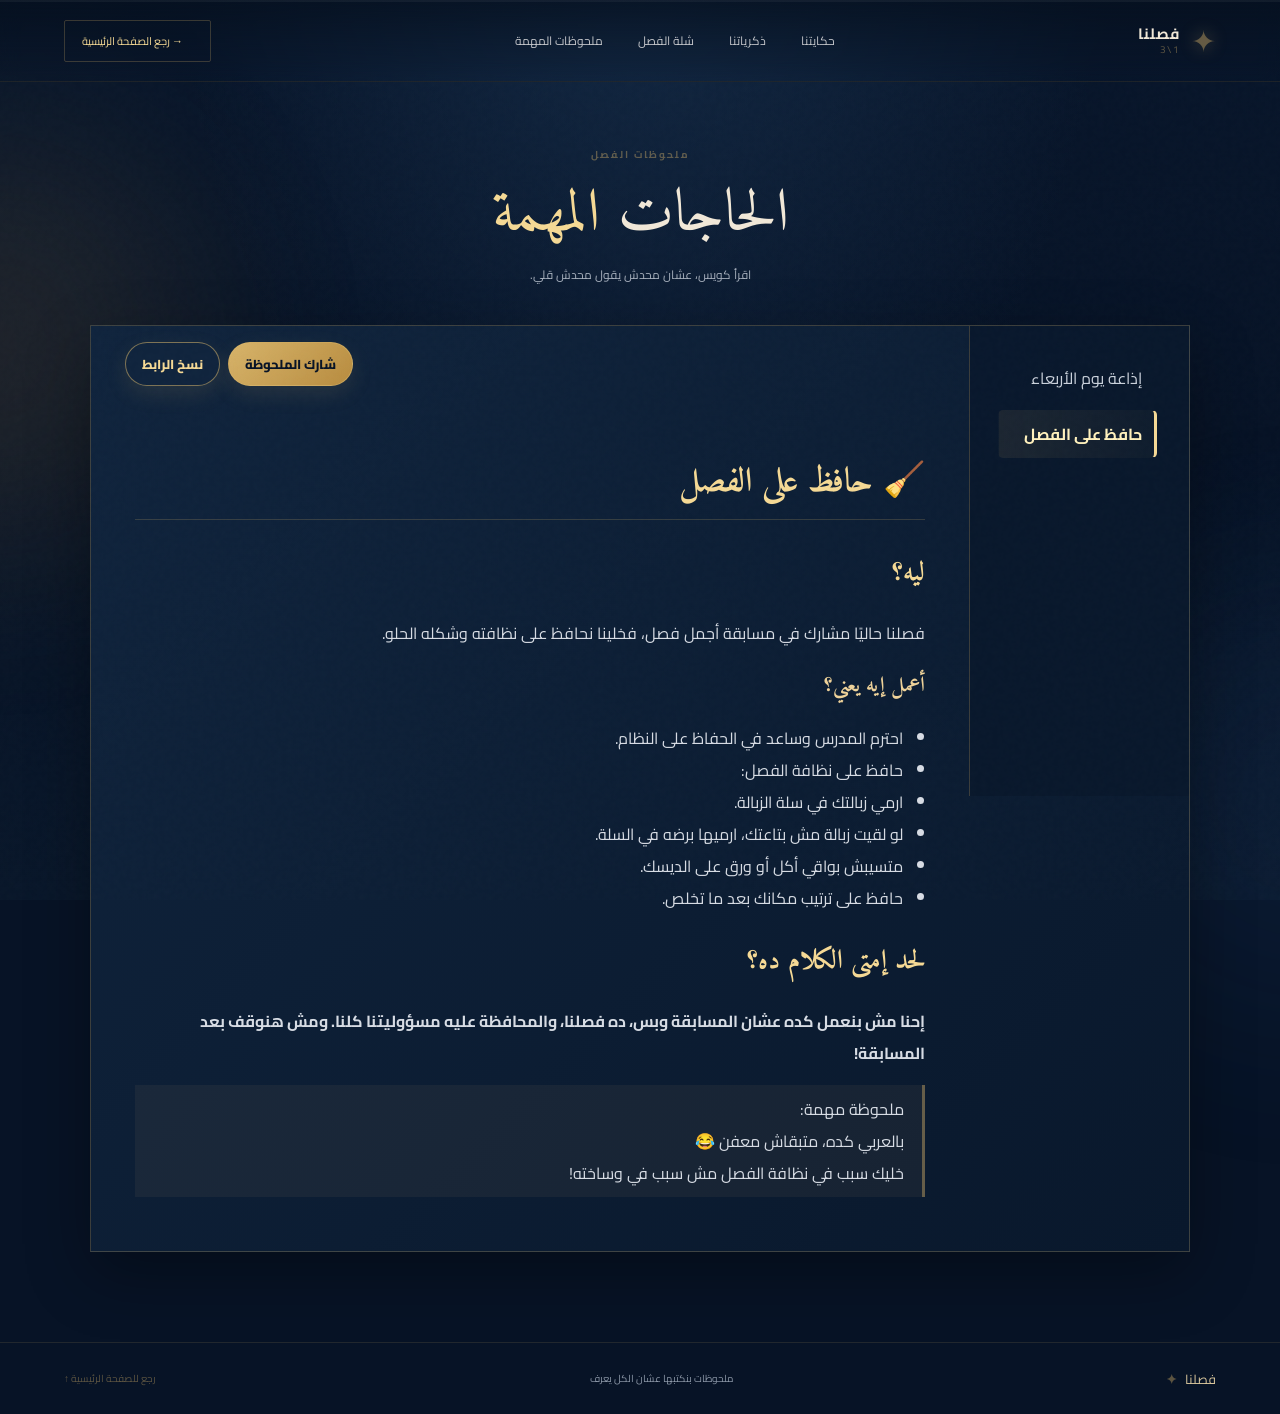
<file: n/keep-the-classroom/index.html>
<!doctype html>
<html lang="ar" dir="rtl">
<head>
  <meta charset="utf-8">
  <meta name="viewport" content="width=device-width, initial-scale=1">
  <title>حافظ على الفصل | ملحوظات الفصل</title>
  <meta name="description" content="ملحوظة مهمة للحفاظ على نظافة الفصل وترتيبه ومسؤولية كل طالب فيه.">
  <meta property="og:title" content="حافظ على الفصل | ملحوظات الفصل">
  <meta property="og:description" content="ملحوظة مهمة للحفاظ على نظافة الفصل وترتيبه ومسؤولية كل طالب فيه.">
  <meta property="og:type" content="article">
  <meta property="og:url" content="https://jyujtj.github.io/owlatalet/n/keep-the-classroom/">
  <meta property="og:image" content="https://jyujtj.github.io/owlatalet/baner.png">
  <meta name="twitter:card" content="summary_large_image">
  <meta name="twitter:title" content="حافظ على الفصل | ملحوظات الفصل">
  <meta name="twitter:description" content="ملحوظة مهمة للحفاظ على نظافة الفصل وترتيبه ومسؤولية كل طالب فيه.">
  <meta name="twitter:image" content="https://jyujtj.github.io/owlatalet/baner.png">
  <meta http-equiv="refresh" content="0; url=../../notes.html?note=keep-the-classroom">
  <script>
    const destination = new URL('../../notes.html', window.location.href);
    destination.searchParams.set('note', 'keep-the-classroom');
    location.replace(destination.href);
  </script>
</head>
<body></body>
</html>
</file>
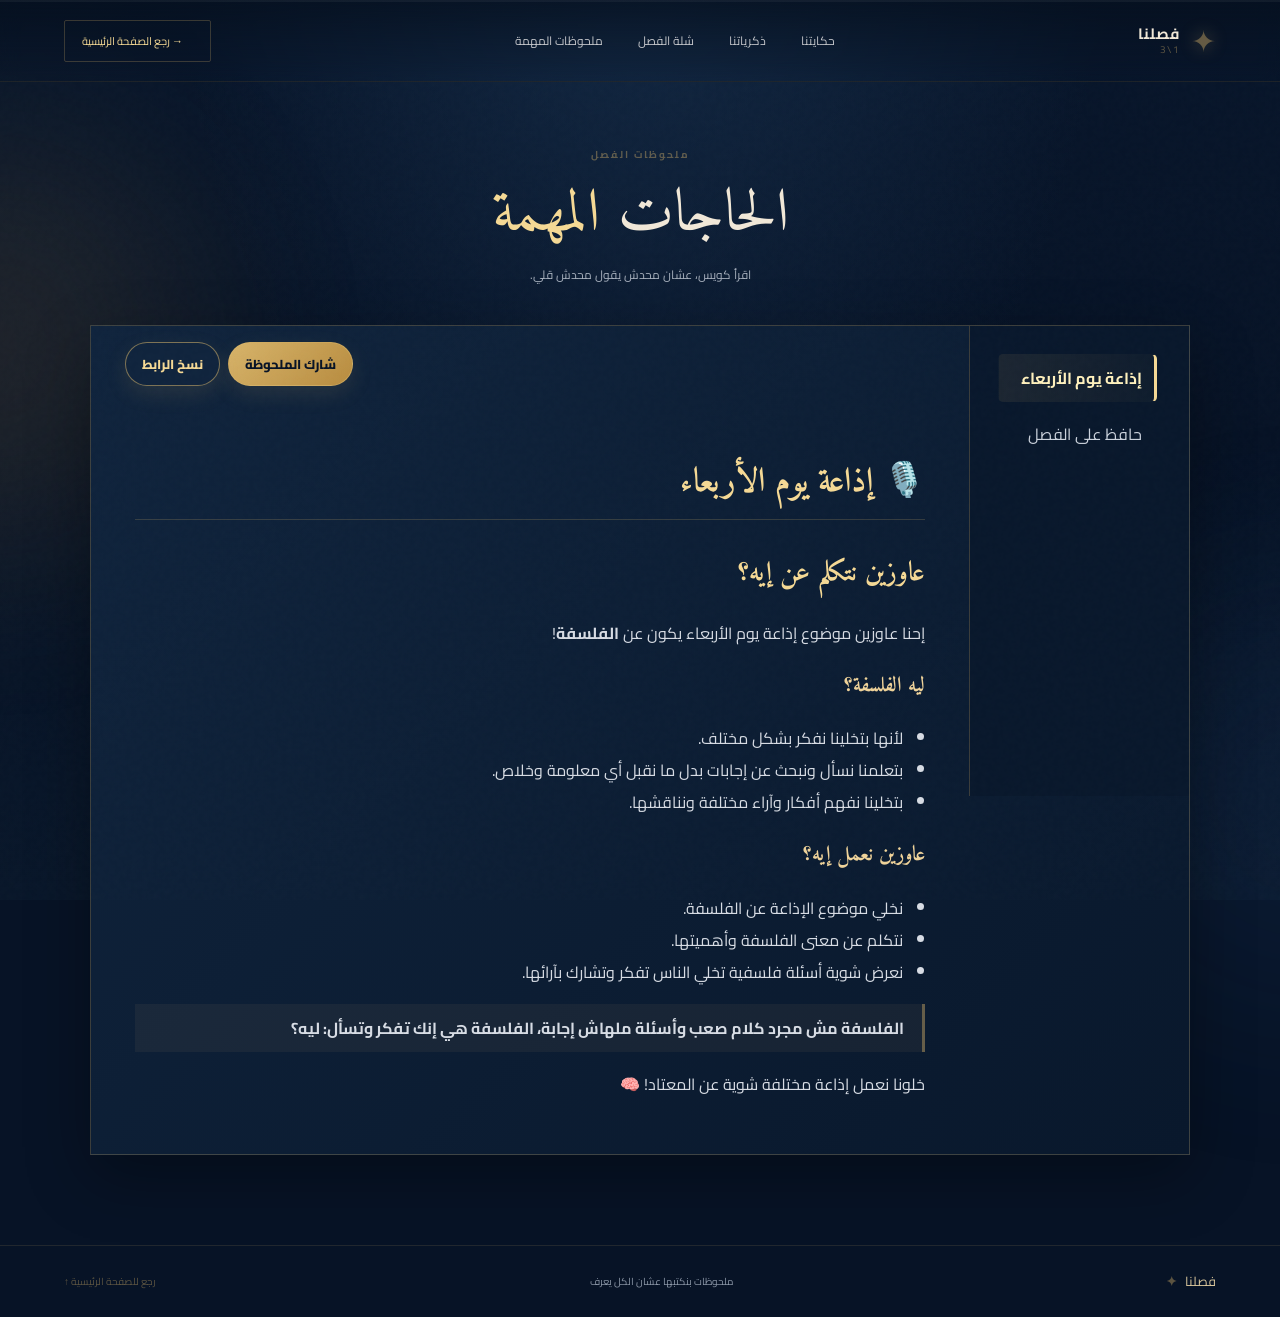
<file: n/radio-announcement/index.html>
<!doctype html>
<html lang="ar" dir="rtl">
<head>
  <meta charset="utf-8">
  <meta name="viewport" content="width=device-width, initial-scale=1">
  <title>إذاعة يوم الأربعاء | ملحوظات الفصل</title>
  <meta name="description" content="الموضوع المقترح للإذاعة هو الفلسفة، وأهميتها وأسئلة يمكن أن تشعل النقاش.">
  <meta property="og:title" content="إذاعة يوم الأربعاء | ملحوظات الفصل">
  <meta property="og:description" content="الموضوع المقترح للإذاعة هو الفلسفة، وأهميتها وأسئلة يمكن أن تشعل النقاش.">
  <meta property="og:type" content="article">
  <meta property="og:url" content="https://jyujtj.github.io/owlatalet/n/radio-announcement/">
  <meta property="og:image" content="https://jyujtj.github.io/owlatalet/baner.png">
  <meta name="twitter:card" content="summary_large_image">
  <meta name="twitter:title" content="إذاعة يوم الأربعاء | ملحوظات الفصل">
  <meta name="twitter:description" content="الموضوع المقترح للإذاعة هو الفلسفة، وأهميتها وأسئلة يمكن أن تشعل النقاش.">
  <meta name="twitter:image" content="https://jyujtj.github.io/owlatalet/baner.png">
  <meta http-equiv="refresh" content="0; url=../../notes.html?note=radio-announcement">
  <script>
    const destination = new URL('../../notes.html', window.location.href);
    destination.searchParams.set('note', 'radio-announcement');
    location.replace(destination.href);
  </script>
</head>
<body></body>
</html>
</file>
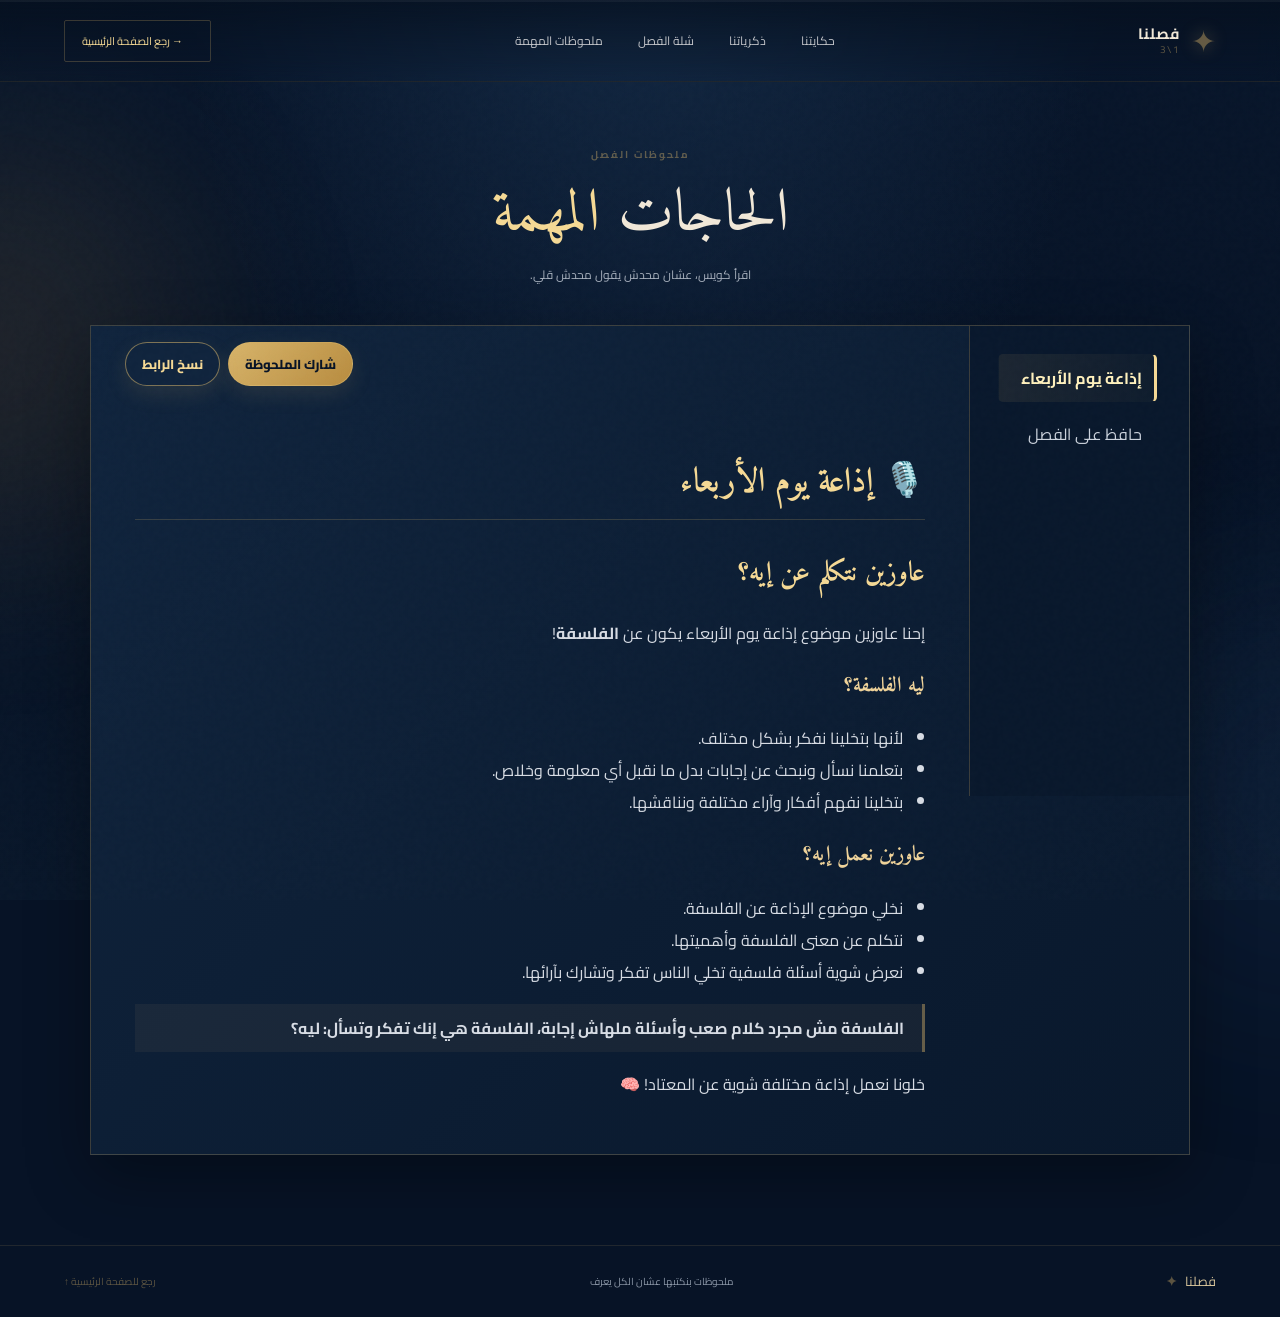
<file: notes.html>
<!doctype html>
<html lang="ar" dir="rtl">
<head>
  <meta charset="utf-8">
  <meta name="viewport" content="width=device-width, initial-scale=1">
  <meta name="theme-color" content="#071326">
  <meta name="description" content="ملحوظات الفصل مهمّة لكل طلاب الفصل.">
  <title>ملحوظات الفصل | فصلنا 1\3</title>
  <link rel="preconnect" href="https://fonts.googleapis.com">
  <link rel="preconnect" href="https://fonts.gstatic.com" crossorigin>
  <link href="https://fonts.googleapis.com/css2?family=Amiri:wght@400;700&family=Cairo:wght@400;500;600;700;800;900&display=swap" rel="stylesheet">
  <link rel="stylesheet" href="style.css">
  <script defer src="script.js"></script>
</head>
<body class="notes-page">
  <div class="site-noise" aria-hidden="true"></div>
  <div class="scroll-progress" aria-hidden="true"><span id="progressBar"></span></div>
  <div id="tsparticles" class="particles-layer" aria-hidden="true"></div>
  <div class="ambient ambient-one" aria-hidden="true"></div>
  <div class="ambient ambient-two" aria-hidden="true"></div>

  <header class="topbar notes-topbar">
    <a class="brand" href="index.html" aria-label="الرجوع للصفحة الرئيسية">
      <span class="brand-mark">✦</span>
      <span class="brand-copy"><b>فصلنا</b><small>1\3</small></span>
    </a>
    <nav class="main-nav" aria-label="التنقل">
      <a href="index.html#story">حكايتنا</a>
      <a href="index.html#moments">ذكرياتنا</a>
      <a href="index.html#students">شلة الفصل</a>
      <a href="notes.html" aria-current="page">ملحوظات المهمة</a>
    </nav>
    <a class="topbar-cta" href="index.html"><span>→</span> رجع الصفحة الرئيسية</a>
  </header>

  <main class="notes-page-main">
    <section class="notes section-shell">
      <div class="section-heading centered reveal">
        <span class="section-kicker">ملحوظات الفصل</span>
        <h2>الحاجات <em>المهمة</em></h2>
        <p>اقرأ كويس، عشان محدش يقول محدش قلي.</p>
      </div>

      <div class="notes-panel reveal" id="notesPanel">
        <div class="notes-empty" id="notesEmpty">
          <div class="sad-face" aria-hidden="true">☹</div>
          <p>مفيش حاجة دلوقتي</p>
        </div>

        <div class="notes-browser" id="notesBrowser" hidden>
          <aside class="notes-sidebar" id="notesSidebar">
            <div class="notes-list" id="notesList" role="list" aria-label="قائمة ملاحظات الفصل"></div>
          </aside>
          <div class="markdown-column">
            <div class="note-actions" id="noteActions" hidden>
              <button type="button" class="note-share-button" id="shareNoteButton">شارك الملحوظة</button>
              <button type="button" class="note-share-button secondary" id="copyNoteButton">نسخ الرابط</button>
            </div>
            <article class="markdown-viewer" id="markdownViewer" aria-live="polite"></article>
          </div>
        </div>
      </div>
    </section>
  </main>

  <footer class="site-footer"><span>فصلنا <b>✦</b></span><span>ملحوظات بنكتبها عشان الكل يعرف</span><a href="index.html">رجع للصفحة الرئيسية ↑</a></footer>
</body>
</html>
</file>
<file: style.css>
:root{--navy:#071326;--navy-2:#0b1b33;--navy-3:#102542;--gold:#d7b46a68;--gold-bright:#f5d995;--gold-deep:#9d773b;--cream:#f1e8d8;--muted:#a9aeb8;--line:rgba(215,180,106,.24);--serif:'Amiri',Georgia,serif;--sans:'Cairo',Tahoma,sans-serif;--content:1160px}
*{box-sizing:border-box}html{scroll-behavior:smooth;scroll-padding-top:90px;font-size:16px}body{margin:0;background:var(--navy);color:var(--cream);font-family:var(--sans);overflow-x:hidden}body::before{content:"";position:fixed;inset:0;z-index:-4;pointer-events:none;background:radial-gradient(ellipse at 50% -15%,rgba(34,66,101,.45),transparent 52%),linear-gradient(180deg,#08162b 0%,#071326 48%,#09172a 100%)}a{color:inherit;text-decoration:none}button{font:inherit}.site-noise{position:fixed;inset:0;z-index:10;pointer-events:none;opacity:.035;background-image:url("data:image/svg+xml,%3Csvg viewBox='0 0 180 180' xmlns='http://www.w3.org/2000/svg'%3E%3Cfilter id='n'%3E%3CfeTurbulence type='fractalNoise' baseFrequency='.9' numOctaves='3' stitchTiles='stitch'/%3E%3C/filter%3E%3Crect width='100%25' height='100%25' filter='url(%23n)' opacity='.5'/%3E%3C/svg%3E")}.particles-layer{position:fixed;inset:0;z-index:-1;pointer-events:none}.particles-layer canvas{opacity:.7}.ambient{position:fixed;width:420px;height:420px;border-radius:50%;filter:blur(100px);opacity:.12;pointer-events:none;z-index:-2}.ambient-one{top:15%;left:-220px;background:#c99a4a}.ambient-two{right:-240px;top:65%;background:#28548b}.scroll-progress{height:2px;position:fixed;top:0;left:0;right:0;z-index:50;background:rgba(255,255,255,.05)}.scroll-progress span{display:block;height:100%;width:0;background:linear-gradient(90deg,var(--gold-deep),var(--gold-bright));box-shadow:0 0 12px #e4c274}
.topbar{height:82px;padding:0 max(5vw,24px);display:flex;align-items:center;justify-content:space-between;position:absolute;top:0;left:0;right:0;z-index:30;border-bottom:1px solid rgba(215,180,106,.11);background:linear-gradient(180deg,rgba(5,15,29,.72),transparent);backdrop-filter:blur(10px)}.brand{display:flex;align-items:center;gap:11px}.brand-mark{font-size:30px;color:var(--gold);text-shadow:0 0 18px #d7b46a66}.brand-copy{display:flex;flex-direction:column;line-height:1.25}.brand-copy b{font-size:15px;letter-spacing:1px}.brand-copy small{font-size:10px;color:var(--gold);letter-spacing:1.5px}.main-nav{display:flex;gap:35px;color:#c4c6ca;font-size:12px}.main-nav a{transition:color .25s}.main-nav a:hover{color:var(--gold-bright)}.topbar-cta{border:1px solid var(--line);padding:10px 17px;border-radius:2px;font-size:11px;color:var(--gold-bright);transition:.3s}.topbar-cta span{margin-right:10px}.topbar-cta:hover{background:#d7b46a16;border-color:var(--gold)}.menu-toggle{display:none;background:none;border:0;padding:10px}.menu-toggle i{display:block;width:24px;height:1px;background:var(--gold);margin:6px}
.school-logo{width:52px;height:52px;display:flex;align-items:center;justify-content:center;flex-shrink:0;border:1px solid rgba(215,180,106,.55);border-radius:50%;padding:3px;background:rgba(7,19,38,.78);box-shadow:0 5px 22px #0005;transition:transform .3s,border-color .3s,box-shadow .3s}.school-logo:hover{transform:translateY(-2px) scale(1.04);border-color:var(--gold-bright);box-shadow:0 8px 28px #d7b46a28}.school-logo img{width:100%;height:100%;object-fit:cover;border-radius:50%;display:block}
.section-shell{width:min(var(--content),90vw);margin-inline:auto}.hero{min-height:790px;height:min(960px,100svh);min-height:max(760px,100svh);padding-top:130px;display:grid;grid-template-columns:.92fr 1.08fr;align-items:center;gap:6%;position:relative}.hero-copy{padding:25px 0 30px;position:relative;z-index:2}.eyebrow,.section-kicker{color:var(--gold);font-size:10px;letter-spacing:2px;font-weight:700}.eyebrow{display:flex;align-items:center;gap:12px;margin-bottom:28px}.eyebrow-line{width:30px;height:1px;background:var(--gold)}.hero-title{margin:0;line-height:1.02;display:flex;flex-direction:column;font-weight:700;font-size:clamp(78px,10vw,138px)}.title-small{font-size:clamp(28px,3vw,44px);color:var(--cream);font-family:var(--serif);font-weight:400}.title-gold{font-size:clamp(78px,10vw,138px);line-height:.99;color:var(--gold-bright);font-family:var(--serif);font-weight:700;text-shadow:0 5px 38px #d6b46a24;letter-spacing:-4px}.title-outline{font-family:var(--serif);font-size:clamp(42px,5vw,68px);font-weight:400;color:transparent;-webkit-text-stroke:1px rgba(241,232,216,.68);margin-top:6px}.hero-lead{max-width:440px;margin:27px 0 28px;color:#b5bdc8;font-size:14px;line-height:2.15}.hero-actions{display:flex;align-items:center;gap:27px}.button{display:inline-flex;align-items:center;gap:23px;padding:13px 21px;font-size:12px;font-weight:700;transition:transform .3s,box-shadow .3s}.button-gold{color:#142034;background:linear-gradient(115deg,#b88c48,#f0d493 52%,#b98c49);box-shadow:0 8px 30px #caa15828}.button-gold:hover{transform:translateY(-4px);box-shadow:0 12px 35px #d9b96a48}.button-gold span{font-size:15px}.text-link{font-size:11px;color:#d6d5d1}.text-link span{color:var(--gold);margin-right:8px;font-size:16px}.hero-signature{display:flex;align-items:center;gap:12px;margin-top:55px;font-family:var(--serif);font-size:17px;color:#b6a57f}.signature-rule{width:45px;height:1px;background:var(--gold-deep)}
.hero-visual{position:relative;width:100%;max-width:620px;justify-self:end}.hero-image-frame{position:relative;padding:13px;border:1px solid rgba(215,180,106,.62);background:linear-gradient(140deg,rgba(215,180,106,.12),rgba(215,180,106,.015) 35%,rgba(215,180,106,.09));box-shadow:0 30px 90px #0008,0 0 45px #d7b46a10;transform:rotate(-1.2deg)}.hero-image-frame::before{content:"";position:absolute;inset:5px;border:1px solid rgba(215,180,106,.18);pointer-events:none;z-index:2}.hero-image-wrap{overflow:hidden;aspect-ratio:1.78;background:#14233a}.hero-image{width:100%;height:100%;object-fit:cover;display:block;transition:transform 1.1s cubic-bezier(.2,.75,.2,1);filter:saturate(.88) contrast(1.05)}.hero-image-frame:hover .hero-image{transform:scale(1.045)}.frame-corner{width:25px;height:25px;position:absolute;z-index:3;border-color:var(--gold-bright)}.corner-tl{top:4px;right:4px;border-top:2px solid;border-right:2px solid}.corner-tr{top:4px;left:4px;border-top:2px solid;border-left:2px solid}.corner-bl{bottom:4px;right:4px;border-bottom:2px solid;border-right:2px solid}.corner-br{bottom:4px;left:4px;border-bottom:2px solid;border-left:2px solid}.image-label{position:absolute;bottom:27px;right:28px;display:flex;align-items:center;gap:10px;background:rgba(6,18,35,.86);padding:12px 17px;border-right:2px solid var(--gold);backdrop-filter:blur(12px)}.label-star{color:var(--gold);font-size:20px}.image-label span:last-child{display:flex;flex-direction:column}.image-label b{font-size:11px}.image-label small{font-size:9px;color:#b3b6bc;margin-top:3px}.floating-seal{position:absolute;top:-40px;left:-38px;width:105px;height:105px;border:1px solid #d7b46a8c;outline:1px solid #d7b46a39;outline-offset:5px;border-radius:50%;background:radial-gradient(circle,#162b48,#08172c 70%);display:flex;flex-direction:column;align-items:center;justify-content:center;text-align:center;transform:rotate(-12deg);box-shadow:0 8px 35px #0007;z-index:4}.floating-seal span{font-size:17px;color:var(--gold)}.floating-seal b{font-family:var(--serif);font-size:17px;line-height:1.05;color:var(--gold-bright)}.floating-seal small{font-size:8px;color:#c9c1b2;margin-top:5px}.orbit{position:absolute;border:1px solid #d7b46a28;border-radius:50%;pointer-events:none}.orbit-one{inset:-35px -28px -20px 20px;transform:rotate(7deg)}.orbit-two{inset:-53px -45px -37px 5px;border-style:dashed;opacity:.45;transform:rotate(-8deg)}.hero-ornament{position:absolute;color:var(--gold);font-size:30px;opacity:.5}.ornament-top{top:150px;left:44%;animation:twinkle 3s ease-in-out infinite}.hero-bottom-note{position:absolute;bottom:34px;right:0;display:flex;gap:12px;align-items:center;color:#8792a1;font-size:10px}.scroll-cue{width:19px;height:30px;border:1px solid #b9975b;border-radius:12px;display:grid;place-items:start center;padding-top:5px}.scroll-cue i{width:2px;height:6px;background:var(--gold);border-radius:5px;animation:scrollDot 1.6s infinite}.hero-side-mark{position:absolute;left:-70px;bottom:180px;writing-mode:vertical-rl;transform:rotate(180deg);font-size:8px;letter-spacing:3px;color:#8f7a53;opacity:.6}
.section-space{padding-top:125px;padding-bottom:100px}.section-heading{max-width:610px;margin-bottom:58px}.section-heading.centered{text-align:center;margin-inline:auto}.section-kicker{display:block;margin-bottom:14px}.section-heading h2{font-family:var(--serif);font-size:clamp(36px,5vw,60px);font-weight:400;margin:0;color:var(--cream);line-height:1.25}.section-heading h2 em,.story-text h3 em,.video-copy h3 em{font-style:normal;color:var(--gold-bright)}.section-heading p{font-size:12px;color:#a6afbc;line-height:2;margin:10px 0 0}.story-grid{display:grid;grid-template-columns:1fr .9fr;align-items:center;gap:9%}.story-photo{padding:15px 15px 38px;border:1px solid var(--line);position:relative;background:linear-gradient(145deg,#132641,#09172a)}.story-photo-border{overflow:hidden;border:1px solid #d7b46a40;aspect-ratio:1.3}.story-photo-border img{width:100%;height:100%;object-fit:cover;display:block;transition:transform .9s}.story-photo:hover img{transform:scale(1.04)}.photo-caption{position:absolute;bottom:12px;right:22px;font-family:var(--serif);font-size:15px;color:#c9c1b2}.photo-caption b{color:var(--gold);margin-right:7px}.story-text{padding:20px 0}.tiny-gold-line{display:block;width:38px;height:2px;background:var(--gold);margin-bottom:22px}.story-text h3,.video-copy h3{font-size:clamp(31px,4vw,49px);line-height:1.4;font-family:var(--serif);font-weight:400;margin:0 0 18px}.story-text>p,.video-copy>p{color:#aeb7c3;font-size:12px;line-height:2.25;margin:0;max-width:430px}.story-values{display:flex;gap:35px;margin:35px 0 30px}.story-values>div{display:flex;flex-direction:column;gap:4px}.value-icon{color:var(--gold);font-size:19px}.story-values b{font-size:12px}.story-values small{font-size:9px;color:#8d9aaa}.gold-quote{display:flex;gap:13px;border-right:1px solid var(--gold);padding-right:15px;margin-top:25px}.gold-quote>span{font-family:var(--serif);font-size:40px;line-height:.8;color:var(--gold)}.gold-quote p{font-family:var(--serif);font-size:17px;color:#d5c6a7;margin:0;line-height:1.7}
.moments{position:relative}.moments-grid{display:grid;grid-template-columns:1.2fr .8fr;gap:24px;align-items:start}.moment-card{border:1px solid var(--line);padding:10px;background:#0c1b31;transition:transform .4s,border-color .4s}.moment-card:hover{transform:translateY(-7px);border-color:#d7b46a88}.moment-tall{margin-top:70px}.moment-media{position:relative;overflow:hidden;background:#172a43}.moment-wide .moment-media{aspect-ratio:1.75}.moment-tall .moment-media{aspect-ratio:.98}.moment-media img{width:100%;height:100%;object-fit:cover;display:block;transition:transform .9s;filter:saturate(.86)}.moment-card:hover .moment-media img{transform:scale(1.05)}.media-number{position:absolute;top:13px;right:14px;color:#fff;font-size:10px;background:#071326ba;border:1px solid #d7b46a66;padding:5px 9px}.moment-caption{padding:14px 8px 8px;display:flex;flex-direction:column;gap:5px}.moment-caption span{font-size:9px;color:var(--gold);letter-spacing:1px}.moment-caption b{font-family:var(--serif);font-weight:400;font-size:17px}.video-panel{display:grid;grid-template-columns:.65fr 1.35fr;gap:6%;align-items:center;margin-top:105px;padding:38px;border:1px solid var(--line);background:linear-gradient(110deg,#0a1b32,#10233c 55%,#09182d);position:relative}.video-panel::before,.video-panel::after{content:"✦";position:absolute;color:var(--gold);opacity:.55;font-size:18px}.video-panel::before{top:15px;right:17px}.video-panel::after{bottom:15px;left:17px}.video-copy h3{font-size:37px;margin-bottom:9px}.video-copy>p{font-size:11px}.video-hint{display:flex;align-items:center;gap:8px;margin-top:24px;color:#d4bd8c;font-size:10px}.pulse-dot{width:7px;height:7px;background:var(--gold-bright);border-radius:50%;box-shadow:0 0 0 5px #d7b46a18;animation:pulse 1.8s infinite}.video-frame{position:relative;border:1px solid #d7b46a62;padding:7px;background:#06101e;box-shadow:0 20px 55px #0005}.video-frame video{display:block;width:100%;max-height:440px;aspect-ratio:16/9;object-fit:contain;background:#02070e}.video-frame-corner{position:absolute;inset:-5px;border:1px solid #d7b46a32;pointer-events:none}
.students{position:relative}.students::before{content:"";position:absolute;top:20%;left:50%;transform:translateX(-50%);width:75vw;height:400px;background:radial-gradient(ellipse,#17304e4a,transparent 70%);z-index:-1;pointer-events:none}.student-intro{display:flex;align-items:center;justify-content:center;gap:13px;color:#aeb7c3;font-size:11px;margin:-15px auto 32px;text-align:center}.student-intro span{color:var(--gold);font-size:16px}.student-intro p{margin:0}.student-intro code{direction:ltr;display:inline-block;background:#d7b46a16;color:var(--gold-bright);padding:2px 5px;border-radius:3px}.students-list{display:grid;grid-template-columns:repeat(4,1fr);gap:12px}.student-name{position:relative;overflow:hidden;border:1px solid rgba(215,180,106,.2);background:linear-gradient(130deg,#10243d,#0b1a2e);padding:17px 16px;text-align:center;color:#e5ddce;font-size:12px;transition:transform .3s,border-color .3s,background .3s}.student-name{font-family:inherit;cursor:pointer}.student-name.secret-pulse{animation:secretPulse .45s ease}@keyframes secretPulse{0%,100%{transform:scale(1)}50%{transform:scale(.96);border-color:var(--gold-bright)}}
.student-name::before{content:"✧";color:var(--gold);font-size:11px;margin-left:9px}.student-name::after{content:"";position:absolute;top:0;right:-80%;height:100%;width:60%;transform:skewX(-22deg);background:linear-gradient(90deg,transparent,#fff1,transparent);transition:right .65s}.student-name:hover{transform:translateY(-4px);border-color:#d7b46a88;background:#142a46}.student-name:hover::after{right:130%}.students-foot{display:flex;justify-content:center;align-items:center;gap:15px;margin-top:32px;font-family:var(--serif);color:#c4ad7d;font-size:17px}.students-foot span{width:35px;height:1px;background:var(--gold-deep)}
.closing{padding-top:80px;padding-bottom:100px;text-align:center}.closing-stars{color:var(--gold);letter-spacing:8px;font-size:17px;opacity:.7;animation:twinkle 3.5s infinite}.closing-card{max-width:770px;margin:20px auto 0;padding:55px 35px 45px;border:1px solid #d7b46a66;outline:1px solid #d7b46a20;outline-offset:7px;background:radial-gradient(ellipse at 50% 0%,#17304c,#0b1a2e 70%);position:relative}.closing-card::before,.closing-card::after{content:"✦";position:absolute;color:var(--gold);font-size:17px}.closing-card::before{top:13px;right:17px}.closing-card::after{bottom:13px;left:17px}.quote-mark{font-family:var(--serif);font-size:75px;line-height:.7;color:var(--gold);margin-top:25px}.rotating-quote{max-width:570px;margin:15px auto 12px;font-family:var(--serif);font-size:clamp(22px,3vw,31px);line-height:1.7;color:#f1e5cc;min-height:100px;display:grid;place-items:center}.quote-author{font-size:10px;letter-spacing:1px;color:#b99b60}.quote-dots{display:flex;justify-content:center;gap:8px;margin-top:27px}.quote-dot{width:6px;height:6px;border:0;border-radius:50%;padding:0;background:#667185;cursor:pointer;transition:.25s}.quote-dot.active{width:22px;border-radius:8px;background:var(--gold)}.closing-footer{margin:56px auto 0}.footer-emblem{color:var(--gold);font-size:25px}.closing-footer p{font-family:var(--serif);font-size:21px;color:#e6d7b8;margin:8px 0}.closing-footer small{font-size:9px;color:#8f9aaa;letter-spacing:1px}.site-footer{border-top:1px solid #d7b46a20;min-height:72px;padding:18px 5vw;display:flex;align-items:center;justify-content:space-between;color:#8d98a8;font-size:10px}.site-footer span:first-child{color:#d9c69c;font-size:13px}.site-footer b{color:var(--gold);margin-right:5px}.site-footer a{color:var(--gold)}
.lightbox{position:fixed;inset:0;z-index:100;background:#020813ed;backdrop-filter:blur(12px);display:grid;place-items:center;padding:30px;opacity:0;visibility:hidden;transition:opacity .3s,visibility .3s}.lightbox.open{opacity:1;visibility:visible}.lightbox img{max-width:min(100%,1100px);max-height:85vh;object-fit:contain;border:1px solid #d7b46a77;padding:7px;background:#09172a;box-shadow:0 25px 100px #0009}.lightbox-close{position:absolute;top:20px;left:25px;background:none;border:0;color:var(--gold-bright);font-size:38px;cursor:pointer}.reveal{opacity:1!important;transform:none!important}.js-ready .reveal{opacity:1;transform:none}.js-ready .reveal.visible{opacity:1;transform:none}
@keyframes twinkle{0%,100%{opacity:.35;transform:scale(.85) rotate(0)}50%{opacity:.9;transform:scale(1.12) rotate(18deg)}}@keyframes scrollDot{0%{transform:translateY(0);opacity:1}75%{transform:translateY(9px);opacity:0}100%{transform:translateY(0);opacity:0}}@keyframes pulse{0%,100%{box-shadow:0 0 0 4px #d7b46a18}50%{box-shadow:0 0 0 8px #d7b46a05}}
@media(max-width:900px){.hero{grid-template-columns:.95fr 1.05fr;gap:4%;min-height:760px}.title-gold{font-size:clamp(72px,10vw,105px)}.hero-lead{font-size:12px}.floating-seal{width:85px;height:85px;left:-25px}.floating-seal b{font-size:14px}.main-nav{gap:18px}.story-grid{gap:6%}.students-list{grid-template-columns:repeat(3,1fr)}}
@media(max-width:700px){.topbar{height:66px;padding:0 5vw}.topbar-cta{display:none}.menu-toggle{display:block;z-index:32}.main-nav{position:absolute;top:65px;right:5vw;left:5vw;padding:15px;display:none;flex-direction:column;gap:0;background:#09182cf5;border:1px solid var(--line);backdrop-filter:blur(15px)}.main-nav.open{display:flex}.main-nav a{padding:12px 10px;border-bottom:1px solid #d7b46a13}.main-nav a:last-child{border:0}.hero{display:flex;flex-direction:column;justify-content:center;align-items:stretch;gap:40px;height:auto;min-height:0;padding-top:130px;padding-bottom:100px}.hero-copy{padding:0}.eyebrow{margin-bottom:20px}.title-small{font-size:32px}.title-gold{font-size:clamp(85px,23vw,125px)}.title-outline{font-size:clamp(43px,11vw,62px)}.hero-lead{font-size:12px;margin:20px 0}.hero-signature{margin-top:28px}.hero-visual{width:88%;max-width:520px;margin:0 auto;justify-self:center}.floating-seal{top:-27px;left:-29px;width:75px;height:75px}.floating-seal b{font-size:12px}.floating-seal small{font-size:7px}.image-label{bottom:18px;right:18px;padding:9px 12px}.hero-bottom-note{bottom:23px}.hero-side-mark{display:none}.ornament-top{top:100px;left:12%}.section-space{padding-top:82px;padding-bottom:70px}.section-heading{margin-bottom:36px}.section-heading h2{font-size:39px}.story-grid{grid-template-columns:1fr;gap:38px}.story-photo{max-width:550px;margin-inline:auto;width:100%}.story-text h3{font-size:39px}.story-values{justify-content:space-between;gap:10px}.moments-grid{grid-template-columns:1fr;gap:16px}.moment-tall{margin-top:0}.moment-tall .moment-media{aspect-ratio:1.55}.video-panel{grid-template-columns:1fr;gap:25px;padding:25px 18px;margin-top:65px}.video-copy h3{font-size:33px}.students-list{grid-template-columns:repeat(2,1fr);gap:9px}.student-name{padding:14px 7px;font-size:11px}.student-intro{font-size:10px;gap:7px}.closing{padding-top:55px}.closing-card{padding:45px 20px 35px}.rotating-quote{font-size:23px;min-height:125px}.site-footer{gap:12px;flex-wrap:wrap}.site-footer span:nth-child(2){display:none}}
@media(max-width:380px){.hero-actions{gap:15px}.button{padding:12px 13px;gap:12px}.students-list{grid-template-columns:1fr 1fr}.section-heading h2{font-size:34px}}
@media(prefers-reduced-motion:reduce){*,*::before,*::after{scroll-behavior:auto!important;animation-duration:.01ms!important;animation-iteration-count:1!important;transition-duration:.01ms!important}.particles-layer{display:none}.reveal{opacity:1!important;transform:none!important}}
.album-gallery{position:relative;width:min(980px,100%);margin-inline:auto;direction:ltr}.album-stage{display:grid;grid-template-columns:1fr 1.45fr 1fr;align-items:center;gap:18px;perspective:1200px}.album-card{border:1px solid rgba(215,180,106,.38);padding:7px;background:linear-gradient(145deg,#10243e,#081629);cursor:pointer;overflow:hidden;box-shadow:0 18px 45px #0005;transition:transform .55s cubic-bezier(.2,.75,.2,1),opacity .55s,border-color .35s}.album-card:hover{border-color:var(--gold-bright)}.album-card img{display:block;width:100%;height:100%;object-fit:cover;transition:transform .7s ease}.album-card:hover img{transform:scale(1.035)}.album-center{height:430px;z-index:2}.album-side{height:300px;opacity:.78}.album-left{transform:rotateY(7deg) scale(.92)}.album-right{transform:rotateY(-7deg) scale(.92)}.album-arrow{position:absolute;top:50%;z-index:5;width:48px;height:48px;border:1px solid rgba(215,180,106,.5);border-radius:50%;background:#09172ae8;color:var(--gold-bright);font-family:var(--serif);font-size:32px;line-height:1;cursor:pointer;transform:translateY(-50%);box-shadow:0 8px 24px #0007;transition:.25s}.album-arrow:hover{background:var(--gold);color:#071326}.album-prev{left:-24px}.album-next{right:-24px}.album-dots{direction:rtl;display:flex;justify-content:center;gap:8px;margin-top:22px}.album-dot{width:7px;height:7px;padding:0;border:0;border-radius:50%;background:#667185;cursor:pointer;transition:.25s}
@media(max-width:700px){.album-stage{grid-template-columns:.72fr 1.7fr .72fr;gap:7px}.album-center{height:280px}.album-side{height:190px}.album-card{padding:4px}.album-arrow{width:40px;height:40px;font-size:26px}.album-prev{left:-8px}.album-next{right:-8px}}
@media(max-width:380px){.album-center{height:230px}.album-side{height:155px}.album-stage{gap:4px}.album-arrow{width:36px;height:36px}}
.student-name.secret-student{overflow:visible;grid-column:auto;border:2px solid var(--gold-bright);padding:20px 14px;background:radial-gradient(circle at 50% 120%,rgba(215,180,106,.28),transparent 45%),linear-gradient(135deg,#173553,#081629);box-shadow:0 0 0 4px rgba(215,180,106,.09),0 14px 38px rgba(215,180,106,.22);color:#fff5cf;font-weight:800;z-index:2;animation:royalCard 3.2s ease-in-out infinite}.student-name.secret-student::before{position:absolute;right:10px;top:-1px;margin:0;color:#fff2ae;content:"✦";font-size:13px}.student-name.secret-student::after{inset:0!important;right:0!important;left:0!important;width:100%!important;height:100%!important;transform:none!important;clip-path:inset(0 round 8px);border-radius:8px;pointer-events:none;background:linear-gradient(110deg,transparent 20%,rgba(255,244,191,.08) 42%,rgba(255,244,191,.48) 50%,rgba(255,244,191,.08) 58%,transparent 80%);background-size:220% 100%;background-position:160% 0;animation:secretStudentShine 3.8s ease-in-out infinite}.student-crown{position:absolute;z-index:5;top:-28px;left:50%;transform:translateX(-50%) rotate(-3deg);font-family:serif;font-size:34px;line-height:1;color:#f4d995;text-shadow:0 3px 14px #d7b46a99,0 0 22px #d7b46a55;filter:drop-shadow(0 4px 3px #0008);animation:crownFloat 2.4s ease-in-out infinite}.student-name.secret-student:hover{transform:translateY(-7px) scale(1.025);border-color:#fff2af;box-shadow:0 0 0 5px rgba(215,180,106,.12),0 18px 48px rgba(215,180,106,.34)}@keyframes royalCard{0%,100%{filter:brightness(1);box-shadow:0 0 0 4px rgba(215,180,106,.09),0 14px 38px rgba(215,180,106,.22)}50%{filter:brightness(1.12);box-shadow:0 0 0 6px rgba(215,180,106,.15),0 18px 48px rgba(215,180,106,.38)}}@keyframes crownFloat{0%,100%{transform:translateX(-50%) translateY(0) rotate(-3deg)}50%{transform:translateX(-50%) translateY(-6px) rotate(3deg)}}@keyframes secretStudentShine{0%,20%{background-position:160% 0}55%,100%{background-position:-60% 0}}
.notes-panel{max-width:980px;margin-inline:auto;border:1px solid var(--line);background:linear-gradient(135deg,#10243d,#09182c);box-shadow:0 22px 60px #0005;min-height:300px}.notes-empty{min-height:300px;display:grid;place-content:center;text-align:center;color:#b5bdc8}.sad-face{font-family:var(--serif);font-size:92px;line-height:1;color:var(--gold)}.notes-empty p{margin:8px 0 0;font-family:var(--serif);font-size:24px}.notes-browser{display:grid;grid-template-columns:220px 1fr;min-height:360px}.notes-sidebar{display:flex;flex-direction:column;max-height:470px;overflow:hidden;padding:24px;border-left:1px solid var(--line);background:#09182cee}.notes-sidebar label{flex:0 0 auto}.notes-list{display:flex;flex-direction:column;gap:8px;min-height:0;overflow-y:auto;padding:4px 8px 4px 4px;scrollbar-width:thin;scrollbar-color:var(--gold-deep) #09182c}.notes-list::-webkit-scrollbar{width:7px}.notes-list::-webkit-scrollbar-track{background:#09182c;border-radius:10px}.notes-list::-webkit-scrollbar-thumb{background:var(--gold-deep);border-radius:10px}.notes-list-item{width:100%;border:1px solid transparent;border-right:3px solid transparent;border-radius:5px;background:transparent;color:#cbd2dc;padding:11px 12px;text-align:right;line-height:1.5;cursor:pointer;transition:.22s}.notes-list-item:hover{background:#d7b46a12;color:var(--gold-bright)}.notes-list-item.active{border-right-color:var(--gold-bright);background:linear-gradient(90deg,#d7b46a18,#d7b46a08);color:#fff1bd;font-weight:700}.notes-sidebar select{width:100%;border:1px solid #d7b46a55;border-radius:4px;background:#10243d;color:var(--cream);padding:11px 10px;font-family:var(--sans);outline:none}.notes-sidebar select:focus{border-color:var(--gold-bright)}.markdown-viewer{direction:rtl;overflow-wrap:anywhere;padding:28px 34px;color:#d7dce4;font-size:14px;line-height:2}.markdown-viewer h1,.markdown-viewer h2,.markdown-viewer h3{font-family:var(--serif);color:var(--gold-bright);line-height:1.5}.markdown-viewer h1{font-size:34px}.markdown-viewer h2{font-size:27px}.markdown-viewer h3{font-size:21px}.markdown-viewer a{color:var(--gold-bright);text-decoration:underline}.markdown-viewer code{direction:ltr;display:inline-block;background:#06101ecc;color:#f1d79e;padding:1px 6px;border-radius:4px}.markdown-viewer pre{direction:ltr;text-align:left;background:#06101ecc;border:1px solid #d7b46a33;padding:16px;overflow:auto}.markdown-viewer pre code{display:block;padding:0}.markdown-viewer blockquote{margin:16px 0;padding:8px 18px;border-right:3px solid var(--gold);background:#d7b46a10}.markdown-viewer ul,.markdown-viewer ol{padding-right:22px}.markdown-viewer table{width:100%;border-collapse:collapse}.markdown-viewer th,.markdown-viewer td{border:1px solid #d7b46a44;padding:8px}.markdown-viewer th{background:#d7b46a12;color:var(--gold-bright)}.markdown-viewer hr{border:0;border-top:1px solid #d7b46a55;margin:28px 0}.markdown-viewer img{display:block;max-width:min(100%,760px);max-height:520px;object-fit:contain;margin:18px auto;border:1px solid #d7b46a55;padding:6px;background:#09182c}.markdown-viewer table{display:block;width:100%;overflow-x:auto;margin:18px 0}.markdown-viewer th,.markdown-viewer td{min-width:120px}.markdown-viewer del{text-decoration-thickness:2px;opacity:.72}.markdown-viewer input[type="checkbox"]{accent-color:var(--gold);margin-left:8px}.markdown-viewer .task-item{display:flex;align-items:flex-start}.markdown-viewer .task-item input{margin-top:.55em}.markdown-viewer li li{margin-top:5px}.markdown-viewer code{overflow-wrap:anywhere}.markdown-viewer pre code{white-space:pre}.markdown-viewer strong em,.markdown-viewer em strong{color:#fff1bc}.markdown-viewer blockquote p{margin:0}.markdown-viewer>p:first-child{margin-top:0}.markdown-viewer h1{padding-bottom:10px;border-bottom:1px solid #d7b46a33}.markdown-viewer h2{margin-top:28px}.markdown-viewer h3,.markdown-viewer h4,.markdown-viewer h5,.markdown-viewer h6{color:#efd39a}.markdown-viewer a{overflow-wrap:anywhere}
@media(max-width:700px){.notes-browser{grid-template-columns:1fr}.notes-sidebar{border-left:0;border-bottom:1px solid var(--line);padding:18px}.markdown-viewer{padding:22px 18px}.notes-panel{min-height:260px}.notes-empty{min-height:260px}}
[hidden]{display:none!important}.notes-empty[hidden]{display:none!important}.notes-browser[hidden]{display:none!important}.notes-sidebar select[hidden]{display:none!important}.notes-sidebar[hidden]{display:none!important}.notes-browser.single-note{grid-template-columns:1fr!important}.notes-page{min-height:100vh}.notes-page .topbar{position:absolute}.notes-page-main{min-height:calc(100vh - 72px);padding:145px 0 90px}.notes-page-main .notes{width:min(1100px,90vw);margin-inline:auto}.notes-page-main .section-heading{margin-bottom:38px}.notes-page-main .notes-panel{max-width:1100px;min-height:470px}.notes-page-main .notes-browser{min-height:470px}.notes-page-main .notes-empty{min-height:470px}.notes-page-main .markdown-viewer{font-size:16px;padding:38px 44px}.notes-topbar{justify-content:space-between}.notes-topbar .main-nav{margin-inline:auto}@media(max-width:700px){.notes-page-main{padding:115px 0 60px}.notes-page-main .notes-panel,.notes-page-main .notes-browser,.notes-page-main .notes-empty{min-height:390px}.notes-page-main .markdown-viewer{font-size:14px;padding:24px 18px}.notes-topbar .main-nav{margin:0}.notes-topbar .topbar-cta{display:none}}
.markdown-column{min-width:0}.note-actions{display:flex;justify-content:flex-end;gap:8px;padding:16px 34px 0}.note-share-button{border:1px solid rgba(215,180,106,.55);border-radius:999px;background:linear-gradient(135deg,#d7b46a,#b88c3f);color:#071326;padding:9px 16px;font-family:var(--sans);font-size:13px;font-weight:800;cursor:pointer;box-shadow:0 8px 22px rgba(215,180,106,.12);transition:.22s}.note-share-button:hover{transform:translateY(-2px);filter:brightness(1.08)}.note-share-button.secondary{background:#10243d;color:var(--gold-bright)}@media(max-width:700px){.note-actions{padding:14px 18px 0}.note-share-button{flex:1}}
/* تصميم وطني محسّن لقسم القيادة */
.leadership{position:relative!important;width:min(1100px,92vw)!important;min-height:650px!important;padding:90px 42px 70px!important;overflow:hidden!important;isolation:isolate!important;border:1px solid rgba(245,217,149,.16)!important;border-radius:18px!important;background:#09182c!important;box-shadow:0 24px 70px rgba(0,0,0,.32)!important}
.leadership-flag-bg{position:absolute!important;z-index:-3!important;inset:0!important;width:100%!important;height:100%!important;object-fit:cover!important;object-position:center!important;opacity:.52!important;filter:saturate(1.55) contrast(1.22) brightness(1.08)!important}
.leadership-overlay{position:absolute!important;z-index:-2!important;inset:0!important;background:linear-gradient(180deg,rgba(7,19,38,.48),rgba(7,19,38,.38) 55%,rgba(7,19,38,.62))!important}
.leadership::before{position:absolute!important;z-index:-1!important;inset:0!important;width:100%!important;height:100%!important;border-radius:0!important;background:radial-gradient(circle at 50% 38%,rgba(245,217,149,.08),transparent 52%)!important}
.leadership>.section-heading{position:relative!important;z-index:5!important;margin:0 auto 48px!important;padding:0!important;max-width:680px!important;text-align:center!important}.leadership>.section-heading h2{color:#fff!important}.leadership>.section-heading h2 em{color:#f5d995!important}.leadership>.section-heading p{color:#d6dde7!important}
.leadership-grid{position:relative!important;z-index:5!important;width:min(820px,100%)!important;margin-inline:auto!important;display:grid!important;grid-template-columns:repeat(2,minmax(0,1fr))!important;gap:24px!important}
.leader-card{position:relative!important;z-index:6!important;display:flex!important;flex-direction:column!important;width:100%!important;height:auto!important;min-height:0!important;padding:10px!important;border:1px solid rgba(245,217,149,.42)!important;border-radius:12px!important;background:rgba(7,19,38,.92)!important;overflow:hidden!important;box-shadow:0 16px 38px rgba(0,0,0,.34)!important;transform:none!important}
.leader-card::before,.leader-card::after{display:none!important}
.leader-frame{position:relative!important;z-index:2!important;width:100%!important;height:380px!important;margin:0!important;border:0!important;border-radius:7px!important;background:#071326!important;overflow:hidden!important}.leader-frame img{position:absolute!important;z-index:2!important;inset:0!important;width:100%!important;height:100%!important;object-fit:cover!important;object-position:center 20%!important;border:0!important;border-radius:7px!important;filter:saturate(.9) contrast(1.05)!important;transform:none!important}.leader-frame::after{display:none!important}
.leader-seal{position:absolute!important;z-index:12!important;display:grid!important;place-items:center!important;right:16px!important;bottom:16px!important;left:auto!important;top:auto!important;width:58px!important;height:58px!important;border:2px solid #f5d995!important;border-radius:50%!important;outline:1px solid rgba(255,255,255,.82)!important;outline-offset:-7px!important;background:radial-gradient(circle at 35% 30%,#26466b 0,#10243d 58%,#071326 100%)!important;color:#fff!important;font-size:18px!important;line-height:1!important;text-align:center!important;overflow:visible!important;box-shadow:0 10px 28px rgba(0,0,0,.48),0 0 18px rgba(245,217,149,.18)!important}
.leader-seal::before,.leader-seal::after{content:"";position:absolute;border-radius:50%;pointer-events:none}.leader-seal::before{inset:6px;border:1px solid rgba(245,217,149,.65)}.leader-seal::after{inset:-5px;border:1px dashed rgba(245,217,149,.38);animation:sealOrbit 18s linear infinite}@keyframes sealOrbit{to{transform:rotate(360deg)}}
.leader-card:hover .leader-seal{border-color:#fff!important;background:radial-gradient(circle at 35% 30%,#ce1126 0,#8d1020 55%,#071326 100%)!important;box-shadow:0 12px 34px rgba(0,0,0,.55),0 0 24px rgba(206,17,38,.28)!important}
.leader-info{position:relative!important;z-index:5!important;right:auto!important;bottom:auto!important;left:auto!important;width:100%!important;padding:20px 14px 14px!important;text-align:center!important;text-shadow:none!important}.leader-kicker{display:inline-block!important;margin:0 0 7px!important;padding:0!important;border:0!important;background:none!important;color:#f5d995!important;font-size:10px!important}.leader-info h3{margin:0!important;color:#fff!important;font-size:25px!important;line-height:1.35!important}.leader-info p{display:block!important;margin:8px 0 0!important;color:#cbd3de!important;font-size:11px!important;line-height:1.9!important}
.leader-card:hover{transform:translateY(-7px)!important;border-color:#f5d995!important;box-shadow:0 22px 48px rgba(0,0,0,.42)!important}.leader-card:hover .leader-frame img{transform:scale(1.025)!important}
@media(max-width:900px){.leadership{padding:70px 26px 55px!important}.leadership-grid{max-width:760px!important}.leader-frame{height:330px!important}.leader-info h3{font-size:23px!important}}
@media(max-width:700px){.leadership{width:92vw!important;padding:65px 16px 45px!important}.leadership-grid{grid-template-columns:1fr!important;width:min(420px,100%)!important}.leader-frame{height:360px!important}.leader-info h3{font-size:24px!important}}
@media(max-width:480px){.leader-frame{height:300px!important}.leader-info p{display:none!important}}
/* Fallback جسيمات ذهبية في حالة تعذر المكتبة الخارجية */
.particles-layer{overflow:hidden}.gold-particle{position:absolute;left:var(--x);bottom:-15px;width:var(--size);height:var(--size);border-radius:50%;background:radial-gradient(circle,#fff2ad 0,#d7b46a 45%,rgba(215,180,106,0) 72%);box-shadow:0 0 10px rgba(215,180,106,.48);opacity:var(--opacity);animation:goldFloat var(--duration) linear var(--delay) infinite}@keyframes goldFloat{0%{transform:translate3d(0,0,0) scale(.7);opacity:0}12%{opacity:var(--opacity)}70%{opacity:calc(var(--opacity) * .7)}100%{transform:translate3d(var(--drift),-110vh,0) scale(1.15);opacity:0}}
@media(prefers-reduced-motion:reduce){.gold-particle{display:none!important}}
/* معرض الذكريات: بطاقات ذهبية فاخرة */
.moments #albumGallery{width:min(1060px,100%)!important;margin-top:10px!important;padding:18px 0 8px!important}
.moments .album-stage{gap:22px!important;align-items:center!important}
.moments .album-card{position:relative!important;padding:12px!important;border:1px solid rgba(245,217,149,.82)!important;border-radius:10px!important;background:linear-gradient(145deg,#f0d493 0%,#9d773b 18%,#1a2c43 19%,#09172a 82%,#c69c55 100%)!important;box-shadow:0 18px 50px rgba(0,0,0,.55),0 0 0 4px rgba(245,217,149,.08),inset 0 0 18px rgba(245,217,149,.12)!important;transition:transform .65s cubic-bezier(.2,.75,.2,1),opacity .45s,border-color .35s,box-shadow .35s!important}
.moments .album-card::before{content:"✦";position:absolute;z-index:4;top:-13px;right:18px;width:28px;height:28px;display:grid;place-items:center;border:1px solid #f5d995;border-radius:50%;background:#071326;color:#f5d995;font-size:12px;box-shadow:0 5px 18px rgba(0,0,0,.55)}
.moments .album-card::after{content:"";position:absolute;z-index:3;inset:12px;border:1px solid rgba(255,239,184,.34);border-radius:5px;pointer-events:none}
.moments .album-card img{border-radius:5px!important;filter:saturate(.92) contrast(1.06)!important}
.moments .album-center{height:440px!important;background:linear-gradient(145deg,#fff1bb,#a77a38 12%,#10233b 13%,#071326 88%,#dfbd70 100%)!important;box-shadow:0 28px 80px rgba(0,0,0,.65),0 0 38px rgba(215,180,106,.18),0 0 0 5px rgba(245,217,149,.08)!important}
.moments .album-side{height:300px!important;filter:brightness(.72) saturate(.78)!important}
.moments .album-left{transform:rotateY(9deg) rotateZ(-1.2deg) scale(.91)!important}
.moments .album-right{transform:rotateY(-9deg) rotateZ(1.2deg) scale(.91)!important}
.moments .album-card:hover{border-color:#fff0a6!important;box-shadow:0 24px 68px rgba(0,0,0,.62),0 0 32px rgba(245,217,149,.26)!important}
.moments .album-center:hover img{transform:scale(1.055)!important}
.moments .album-arrow{width:52px!important;height:52px!important;border:2px solid #f5d995!important;background:radial-gradient(circle at 35% 30%,#fff0ad,#c79a4d 58%,#81602d)!important;color:#071326!important;box-shadow:0 10px 30px rgba(0,0,0,.55),0 0 20px rgba(215,180,106,.18)!important;font-size:34px!important}
.moments .album-prev{left:-28px!important}.moments .album-next{right:-28px!important}
.moments .album-dots{margin-top:28px!important;gap:10px!important}
.moments .album-dot{width:9px!important;height:9px!important;background:#667185!important;box-shadow:0 0 0 3px rgba(215,180,106,.08)!important}.moments .album-dot.active{width:30px!important;border-radius:12px!important;background:linear-gradient(90deg,#a77a38,#f5d995,#a77a38)!important;box-shadow:0 0 16px rgba(245,217,149,.42)!important}
@media(max-width:700px){.moments #albumGallery{padding-inline:12px!important}.moments .album-stage{grid-template-columns:.58fr 1.84fr .58fr!important;gap:5px!important}.moments .album-card{padding:7px!important}.moments .album-card::before{width:22px;height:22px;top:-9px;right:10px}.moments .album-card::after{inset:7px}.moments .album-center{height:290px!important}.moments .album-side{height:190px!important}.moments .album-left{transform:rotateY(8deg) scale(.88)!important}.moments .album-right{transform:rotateY(-8deg) scale(.88)!important}.moments .album-arrow{width:40px!important;height:40px!important;font-size:26px!important}.moments .album-prev{left:-2px!important}.moments .album-next{right:-2px!important}}
@media(max-width:380px){.moments .album-center{height:245px!important}.moments .album-side{height:155px!important}}
/* تقليب ثلاثي الأبعاد كامل للإطارات */
.moments #albumStage{position:relative!important;transform-style:preserve-3d!important;will-change:transform!important}
.moments .album-card{transform-style:preserve-3d!important;backface-visibility:hidden!important;will-change:transform,opacity!important}
.moments .album-card img{pointer-events:none!important}
/* ضمان عدم بقاء الختم مخفيًا بعد تشغيل حركة الظهور */
.leader-seal{opacity:1!important;visibility:visible!important;pointer-events:none!important;transform:scale(1) rotate(0)!important}
</file>
